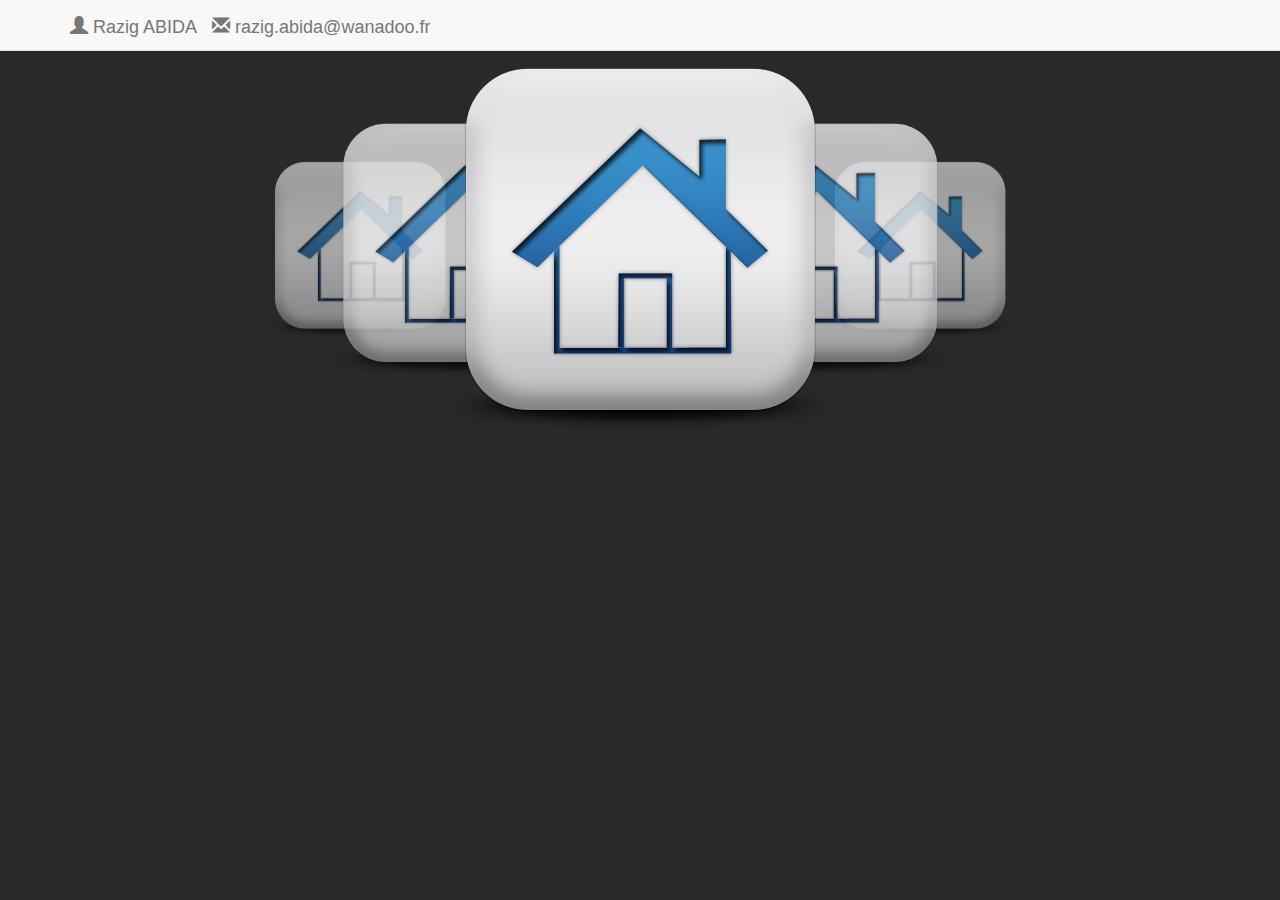
<file: Portfolio-Razig/Travail/index.html>
<!DOCTYPE html>
<html lang="en">

<head>

    <meta name="viewport" content="width=device-width, initial-scale=1">
<!-- Latest compiled and minified Bootstrap CSS -->
    <link rel="stylesheet" href="css/bootstrap.min.css">
<!-- Latest compiled and minified FontAwesome CSS -->
    <link rel="stylesheet" href="https://maxcdn.bootstrapcdn.com/font-awesome/4.5.0/css/font-awesome.min.css">
<!-- Latest compiled and minified Socicon CSS -->
    <link href="https://file.myfontastic.com/n6vo44Re5QaWo8oCKShBs7/icons.css" rel="stylesheet">
<!-- Link to CSS stylesheet -->
    <link rel="stylesheet" type="text/css" href="css/index.css?v=3">

                            <title>Index</title>
</head>

<body>

<!-- Static navbar -->
<nav class="navbar navbar-default navbar-static-top">
    <div class="container ctn-navbar">
        <div class="navbar-header">
          <button type="button" class="navbar-toggle collapsed" data-toggle="collapse" data-target="#navbar" aria-expanded="false" aria-controls="navbar">
            <span class="sr-only">Toggle navigation</span>
            <span class="icon-bar"></span>
            <span class="icon-bar"></span>
            <span class="icon-bar"></span>
          </button>
          <a class="navbar-brand branduser"><span class="glyphicon glyphicon-user"></span> Razig ABIDA</a>
          <a class="navbar-brand brandmail"><span class="glyphicon glyphicon-envelope"></span> razig.abida@wanadoo.fr</a>
        </div>
        <div id="navbar-social" class="navbar-collapse collapse">
          <ul class="nav navbar-nav navbar-right">
            <li class="socialicon"><a class="btn btn-social-icon socicon-viadeo" a href="http://fr.viadeo.com/fr/profile/razig.abida" target="_blank" onclick="_gaq.push(['_trackEvent', 'btn-social-icon', 'click', 'socicon-viadeo']);"></a></li>

            <li><a class="btn btn-social-icon socicon-linkedin" a href="https://fr.linkedin.com/" target="_blank" onclick="_gaq.push(['_trackEvent', 'btn-social-icon', 'click', 'socicon-linkedin']);"></a></li>

            <li><a class="btn btn-social-icon socicon-github" a href="https://github.com/drazdz" target="_blank" onclick="_gaq.push(['_trackEvent', 'btn-social-icon', 'click', 'socicon-github']);"></a></li>

          </ul>
        </div><!--/.nav-collapse -->
    </div><!--/.container cnavbar -->
</nav>
<div class="container">
<!-- Carousel -->
  <div class="row text-center">
        <div id="carouselle">
          <img src="images/home.png" alt="Image 1" />
          <img src="images/home.png" alt="Image 2" />
          <img src="images/home.png" alt="Image 3" />
          <img src="images/home.png" alt="Image 4" />
          <img src="images/home.png" alt="Image 5" />
        </div>
  </div>
</div>

<!-- note: should work with jQuery 1.4 and up -->
<script type="text/javascript" src="http://code.jquery.com/jquery-1.9.1.min.js"></script>
<script type="text/javascript" src="js/jquery.waterwheelCarousel.min.js"></script>
<script type="text/javascript">
  $(document).ready(function() {
    $("#carouselle").waterwheelCarousel({
      // include options like this:
      // (use quotes only for string values, and no trailing comma after last option)
      // option: value,
      // option: value
    });
  });
</script>
</body>
</html>
</file>
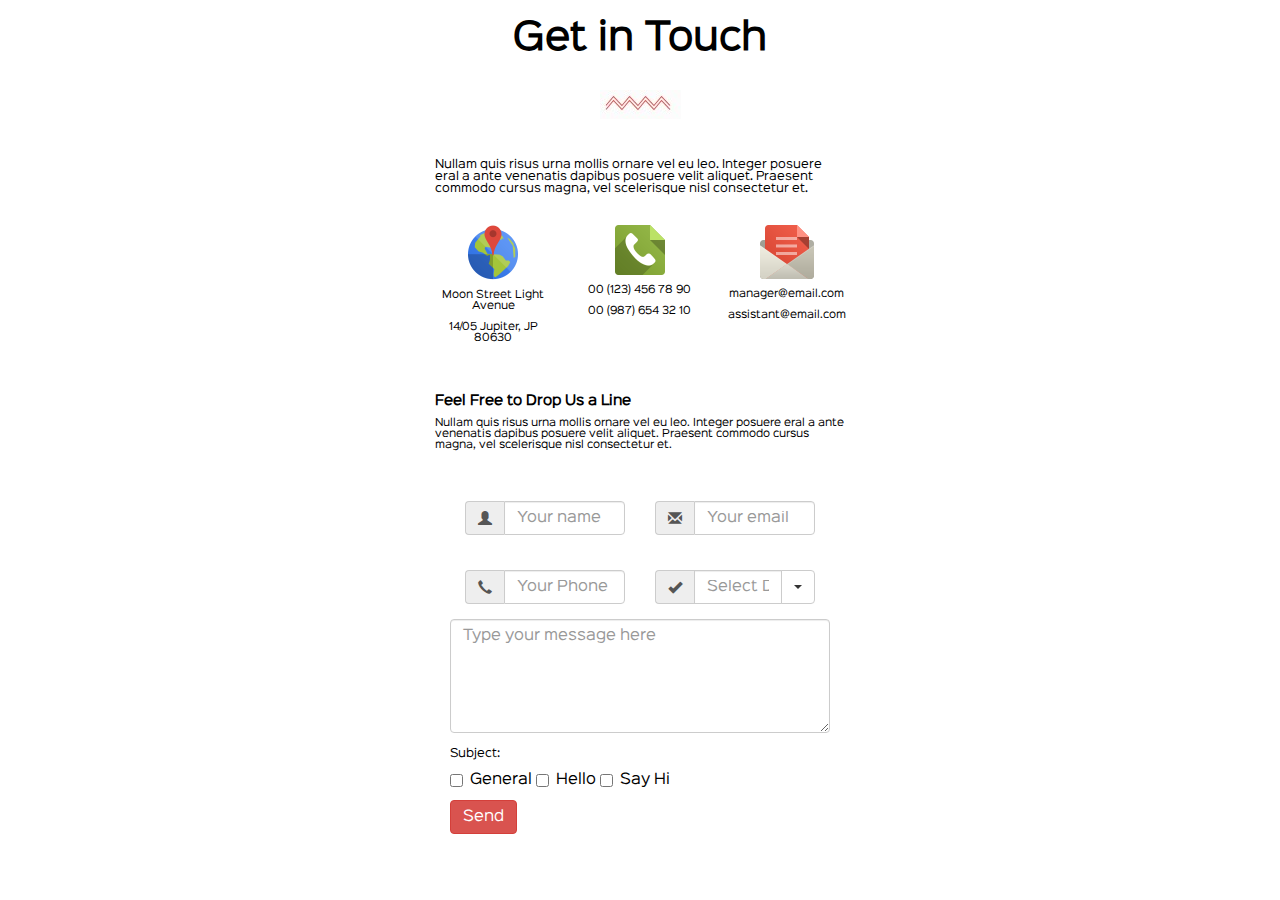
<file: Travail/contact.html>
<!DOCTYPE html>
<html lang="en">
<head>

    <meta name="viewport" content="width=device-width, initial-scale=1">
<!-- Latest compiled and minified CSS -->
    <link rel="stylesheet" href="css/bootstrap.min.css">
<!-- Link to CSS stylesheet -->
    <link rel="stylesheet" type="text/css" href="css/contact.css">

                            <title>Contact</title>
</head>

 <body>

<!-- Container -->
 	<div class="container-fluid">
    <div class="row row-header">
 		 <div class="header">
 			<h2 class="text-center"><strong>Get in Touch</strong></h2>
      </br>
 			<p class="text-center"><img src="images/s1.jpg"></p>
      </br>
 			<h4 class="text-left">Nullam quis risus urna mollis ornare vel eu leo. Integer posuere eral a ante venenatis dapibus posuere velit aliquet. Praesent commodo cursus magna, vel scelerisque nisl consectetur et.</h4>
      </br>
 		 </div>

<!-- Wrapper Adress -->
 		<div class="wrapper wrp-adress">
 			<div class="row row-adress">
        <div class="col-md-4">
          <p><img src="images/icon-worldmap.png"></p>
          <h5 class="text-center">Moon Street Light Avenue</h5>
          <h5 class="text-center">14/05 Jupiter, JP 80630</h5>
        </div>
        <div class="col-md-4">
          <p><img src="images/icon-phone.png"></p>
          <h5 class="text-center">00 (123) 456 78 90</h5>
          <h5 class="text-center">00 (987) 654 32 10</h5>
       </div>
        <div class="col-md-4">
          <p><img src="images/icon-openmail.png"></p>
          <h5 class="text-center">manager@email.com</h5>
          <h5 class="text-center">assistant@email.com</h5>
        </div>
      </div><!-- Fin balise row-adress-->
 		</div><!-- Fin balise wrapper wrp-adress-->
    </br>

<!-- Introduction form -->
      <h3 class="text-left"><strong>Feel Free to Drop Us a Line</strong></h3>
      <h5 class="text-left">Nullam quis risus urna mollis ornare vel eu leo. Integer posuere eral a ante venenatis dapibus posuere velit aliquet. Praesent commodo cursus magna, vel scelerisque nisl consectetur et.</h5>
    </br>
    </div><!-- Fin balise row-header -->

<!-- Wrapper Formulaire -->
    <div class="wrapper wrp-form">
      <div class"row row-inputs">
        <div class="col-md-6">
            <form>
<!-- Input Name -->        
              <div class="form-group form-name">
                <label class="control-label" for="name"></label>
                <div class="input-group">
                  <span class="input-group-addon"><span class="glyphicon glyphicon-user"></span></span>
                  <input type="text" class="form-control" id="inputName" aria-describedby="Your name" placeholder="Your name">
                </div>
              </div><!-- Fin balise form-name -->
<!-- Input Phone -->
              <div class="form-group form-phone">
                <label class="control-label" for="phone"></label>
                <div class="input-group">
                  <span class="input-group-addon"><span class="glyphicon glyphicon-earphone"></span></span>
                  <input type="text" class="form-control" id="inputPhone" aria-describedby="Phone" placeholder="Your Phone">
                </div>
              </div><!-- Fin balise form-phone -->
          </div>

        <div class="col-md-6">
<!-- Input Email -->
          <div class="form-group form-email">
            <label class="control-label" for="email"></label>
            <div class="input-group">
              <span class="input-group-addon"><span class="glyphicon glyphicon-envelope"></span></span>
              <input type="text" class="form-control" id="inputEmail" aria-describedby="Your email" placeholder="Your email">
            </div>
          </div><!-- Fin balise form-email -->
<!-- Select Department -->
          <div class="form-group form-dept">
            <label class="control-label" for="department"></label>
            <div class="input-group">
              <span class="input-group-addon"><span class="glyphicon glyphicon-ok"></span></span>
              <input type="text" class="form-control" id="inputDpt" aria-describedby="Select Department" placeholder="Select Department">
              <div class="input-group-btn">
                <button type="button" class="btn btn-default dropdown-toggle" data-toggle="dropdown" aria-haspopup="true" aria-expanded="false"><span class="caret"></span></button>
                <ul class="dropdown-menu dropdown-menu-right">
                  <li><a href="#">Action</a></li>
                  <li><a href="#">Another action</a></li>
                  <li><a href="#">Something else here</a></li>
                  <li role="separator" class="divider"></li>
                  <li><a href="#">Separated link</a></li>
                </ul>
              </div>
            </div>
          </div><!-- Fin balise form-dept -->
        </div>
 <!-- Textarea Message -->   
    <div class="form-group">
      <label for="comment"></label>
      <textarea class="form-control" rows="5" cols="20" id="comment" placeholder="Type your message here"></textarea>
    </div>
<!-- CheckBox Subject -->
<div class="checkbox text-left">
    <h4>Subject: </h4>
    <label>
      <input type="checkbox"> General
    </label>
    <label>
      <input type="checkbox"> Hello
    </label>
    <label>
      <input type="checkbox"> Say Hi
    </label>
  </div>
 <!-- Button Send -->
    <div class="text-left btn-send">
      <button type="button" class="btn btn-danger">Send</button>
    </div>
  </div><!-- Fin balise wrp-form -->



</div>
</div>
</div>
</form>
     </div>
    </div>
   </div>
  </div><!-- Fin balise container-fluid -->

  <!-- jQuery (necessary for Bootstrap's JavaScript plugins) -->
<script src="https://ajax.googleapis.com/ajax/libs/jquery/1.11.3/jquery.min.js"></script>
<!-- Latest compiled and minified JavaScript -->
<script src="js/bootstrap.min.js"</script>

 </body>
 </html>
</file>
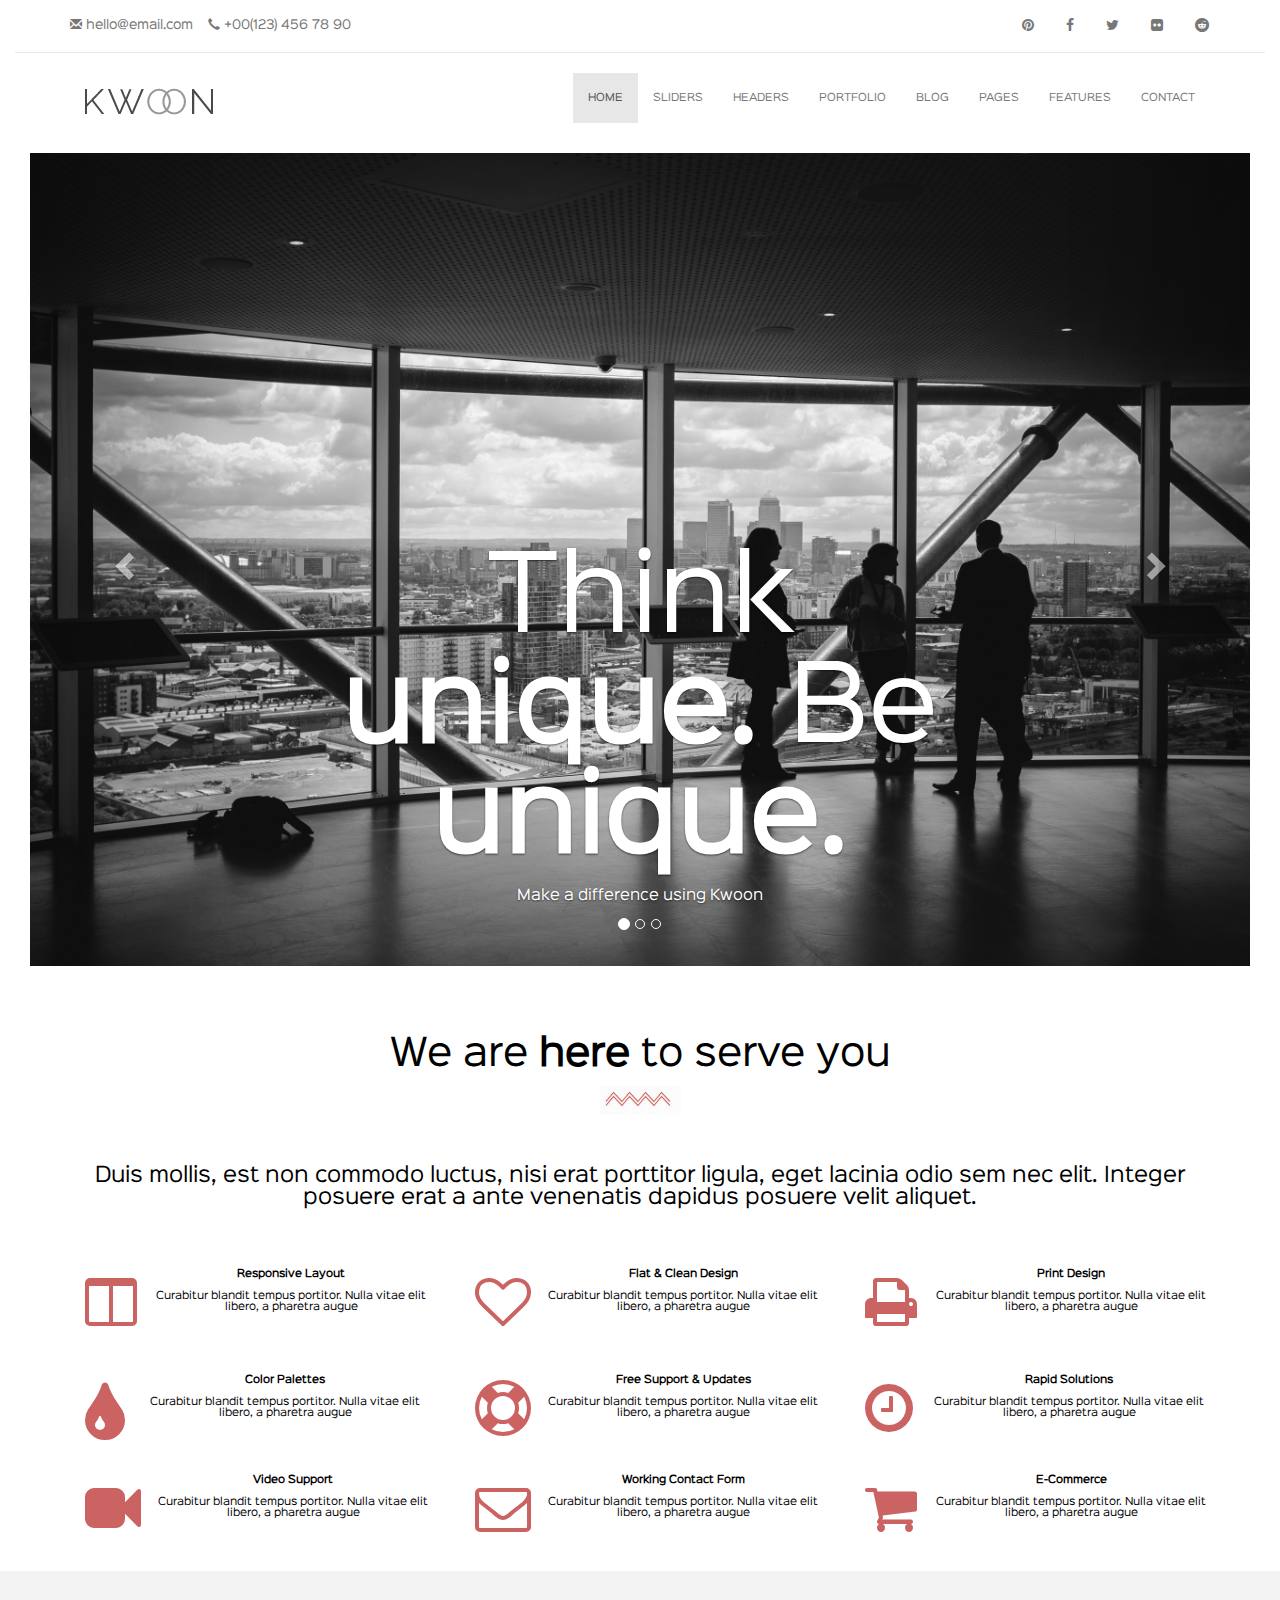
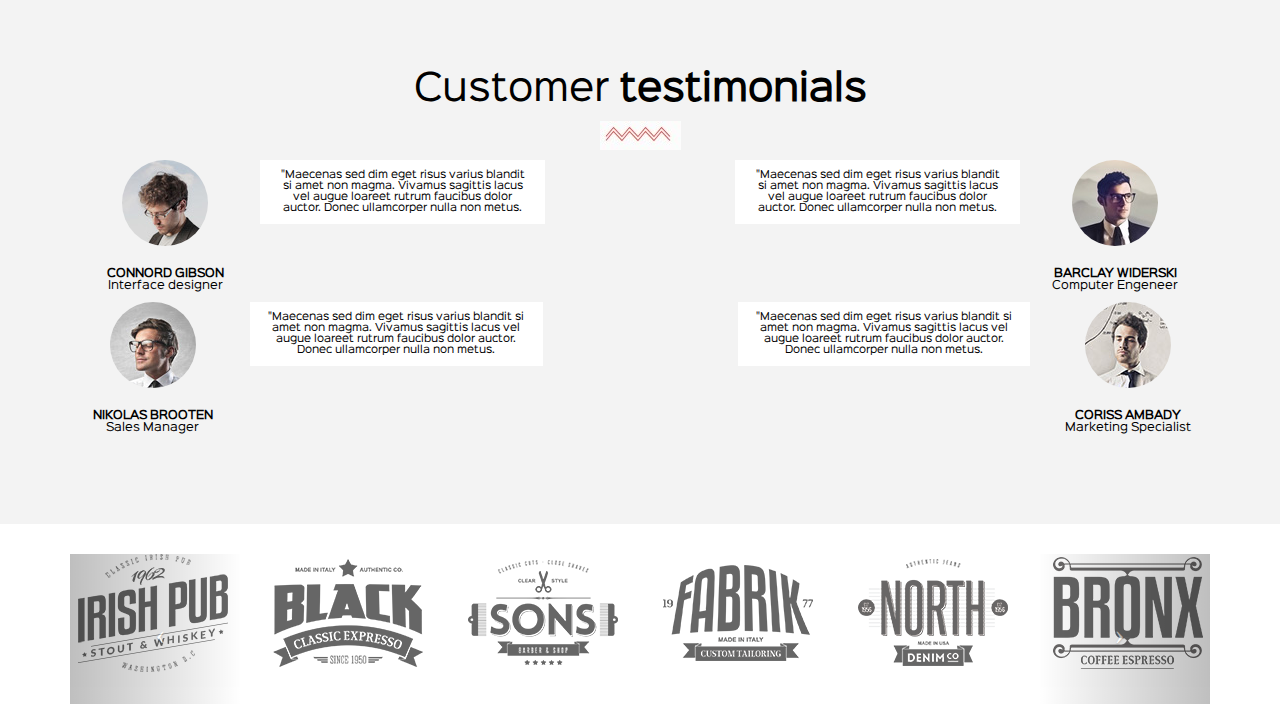
<file: Travail/home.html>
<!DOCTYPE html>
<html lang="en">

<head>

    <meta name="viewport" content="width=device-width, initial-scale=1">
<!-- Latest compiled and minified Bootstrap CSS -->
    <link rel="stylesheet" href="css/bootstrap.min.css">
<!-- Latest compiled and minified FontAwesome CSS -->
    <link rel="stylesheet" href="https://maxcdn.bootstrapcdn.com/font-awesome/4.5.0/css/font-awesome.min.css">
<!-- Link to CSS stylesheet -->
    <link rel="stylesheet" type="text/css" href="css/home.css">

                            <title>Home</title>
</head>

<body>
<div class="container ctn-main">
	<!-- Static navbar -->
<nav class="navbar navbar-default navbar-static-top" style="background-color: white;">
      <div class="container ctn-navbar">
        <div class="navbar-header">
          <button type="button" class="navbar-toggle collapsed" data-toggle="collapse" data-target="#navbar" aria-expanded="false" aria-controls="navbar">
            <span class="sr-only">Toggle navigation</span>
            <span class="icon-bar"></span>
            <span class="icon-bar"></span>
            <span class="icon-bar"></span>
          </button>
          <a class="navbar-brand brandmail" href="#"><span class="glyphicon glyphicon-envelope text-center"></span> hello@email.com</a>
          <a class="navbar-brand brandphone" href="#"><span class="glyphicon glyphicon-earphone"></span> +00(123) 456 78 90</a>
        </div>
        <div id="navbar-social" class="navbar-collapse collapse">
          <ul class="nav navbar-nav navbar-right">
            <li class="socialicon"><a class="btn btn-social-icon btn-pinterest" onclick="_gaq.push(['_trackEvent', 'btn-social-icon', 'click', 'btn-pinterest']);">
            <span class="fa fa-pinterest"></span></a></li>
            <li><span class"divider-vertical"></span></li>
            <li><a class="btn btn-social-icon btn-facebook" onclick="_gaq.push(['_trackEvent', 'btn-social-icon', 'click', 'btn-facebook']);">
            <span class="fa fa-facebook"></span></a></li>
            <li><a class="btn btn-social-icon btn-twitter" onclick="_gaq.push(['_trackEvent', 'btn-social-icon', 'click', 'btn-twitter']);">
            <span class="fa fa-twitter"></span></a></li>
            <li><a class="btn btn-social-icon btn-flickr" onclick="_gaq.push(['_trackEvent', 'btn-social-icon', 'click', 'btn-flickr']);">
            <span class="fa fa-flickr"></span></a></li>
            <li><a class="btn btn-social-icon btn-reddit" onclick="_gaq.push(['_trackEvent', 'btn-social-icon', 'click', 'btn-reddit']);">
            <span class="fa fa-reddit"></span></a></li>
          </ul>
        </div><!--/.nav-collapse -->
      </div><!--/.container cnavbar -->
    </nav>

<!-- Navbar Menu -->
<div class="container ctn-navmenu">
<nav class="navbar-menu navbar-default" style="background-color: white;">
  
    <!-- Brand and toggle get grouped for better mobile display -->
    <div class="navbar-header">
      <button type="button" class="navbar-toggle collapsed" data-toggle="collapse" data-target="#bs-example-navbar-collapse-1" aria-expanded="false">
        <span class="sr-only">Toggle navigation</span>
        <span class="icon-bar"></span>
        <span class="icon-bar"></span>
        <span class="icon-bar"></span>
      </button>
      <a class="navbar-brand" href="#"><img src="images/logo-dark.png"></a>
    </div>

    <!-- Collect the nav links, forms, and other content for toggling -->
    <div class="collapse navbar-collapse" id="bs-example-navbar-collapse-1">
      <ul class="nav navbar-nav navbar-right">
        <li class="active"><a href="#">HOME <span class="sr-only">(current)</span></a></li>
        <li><a href="#">SLIDERS</a></li>
        <li><a href="#">HEADERS</a></li>
        <li><a href="#">PORTFOLIO</a></li>
        <li><a href="#">BLOG</a></li>
        <li><a href="#">PAGES</a></li>
        <li><a href="#">FEATURES</a></li>
        <li><a href="#">CONTACT</a></li>
      </ul>
    </div><!-- /.navbar-collapse -->
  </div><!-- /.container-fluid -->
</nav>

<!-- Carousel -->
<div class="container col-xs-12 ctn-carousel">
<div data-ride="carousel" class="carousel slide" id="myCarousel">
      <!-- Indicators -->
      <ol class="carousel-indicators">
        <li class="active" data-slide-to="0" data-target="#myCarousel"></li>
        <li data-slide-to="1" data-target="#carousel" class=""></li>
        <li data-slide-to="2" data-target="#carousel" class=""></li>
      </ol>
      <div role="listbox" class="carousel-inner">
        <div class="item active">
          <img alt="First slide" src="images/city.jpg" class="first-slide">
          <div class="container">
            <div class="carousel-caption">
              <h1>Think <strong>unique.</strong> Be <strong>unique.</strong></h1>
              <p>Make a difference using Kwoon</p>
            </div>
          </div>
        </div>
        <div class="item">
          <img alt="Second slide" src="images/city.jpg" class="second-slide">
          <div class="container">
            <div class="carousel-caption">
              <h1>Think <strong>unique.</strong> Be <strong>unique.</strong></h1>
              <p>Make a difference using Kwoon</p>
            </div>
          </div>
        </div>
        <div class="item">
          <img alt="Third slide" src="images/city.jpg" class="third-slide">
          <div class="container">
            <div class="carousel-caption">
              <h1>Think <strong>unique.</strong> Be <strong>unique.</strong></h1>
              <p>Make a difference using Kwoon</p>
            </div>
          </div>
        </div>
      </div>
      <a data-slide="prev" role="button" href="#myCarousel" class="left carousel-control">
        <span aria-hidden="true" class="glyphicon glyphicon-chevron-left"></span>
        <span class="sr-only">Previous</span>
      </a>
      <a data-slide="next" role="button" href="#myCarousel" class="right carousel-control">
        <span aria-hidden="true" class="glyphicon glyphicon-chevron-right"></span>
        <span class="sr-only">Next</span>
      </a>
    </div><!-- Fin carousel -->
    </div><!-- Fin container ctn-carousel -->
</div><!-- Fin container nav-menu -->


<!-- Container Services -->
<div class="container">
    <div class="row">
        <div class="container ctn-services">
        <h2>We are <strong>here</strong> to serve you</h2>
        <p class="text-center"><img src="images/s1.jpg"></p>
        <br>
        <h3> Duis mollis, est non commodo luctus, nisi erat porttitor ligula, eget lacinia odio sem nec elit. Integer posuere erat a ante venenatis dapidus posuere velit aliquet.</h3>
      </div>
    </div>
    <br>

       <div class="row">
      <br>
      <div class="col-xs-4">
      <p class="navbar-text navbar-left navbar-services fa fa-columns fa-4x" href="#"></p>
      <p class="navbar-text navbar-right">
        <h5><strong>Responsive Layout</strong>
        <br>
        <br>
        Curabitur blandit tempus portitor. Nulla vitae elit libero, a pharetra augue</h5></p>
        </div>
        <div class="col-xs-4">
          <p class="navbar-text navbar-left navbar-services fa fa-heart-o fa-4x" href="#"></p>
          <p class="navbar-text navbar-right"><h5><strong>Flat & Clean Design</strong><br> <br> Curabitur blandit tempus portitor. Nulla vitae elit libero, a pharetra augue</h5></p>
        </div>
        <div class="col-xs-4">
          <p class="navbar-text navbar-left navbar-services fa fa-print fa-4x" href="#"></p>
          <p class="navbar-text navbar-right"><h5><strong>Print Design</strong><br> <br> Curabitur blandit tempus portitor. Nulla vitae elit libero, a pharetra augue</h5></p>
        </div>
    </div>

    <div class="row">
    <br>
      <div class="col-xs-4">
        <p class="navbar-text navbar-left navbar-services fa fa-tint fa-5x" href="#"></p>
        <p class="navbar-text navbar-right"><h5><strong>Color Palettes</strong><br> <br> Curabitur blandit tempus portitor. Nulla vitae elit libero, a pharetra augue</h5></p>
      </div>
      <div class="col-xs-4">
        <p class="navbar-text navbar-left navbar-services fa fa-life-ring fa-4x" href="#"></p>
        <p class="navbar-text navbar-right"><h5><strong>Free Support & Updates</strong><br> <br> Curabitur blandit tempus portitor. Nulla vitae elit libero, a pharetra augue</h5></p>
      </div>
      <div class="col-xs-4">
        <p class="navbar-text navbar-left navbar-services fa fa-clock-o fa-4x" href="#"></p>
        <p class="navbar-text navbar-right"><h5><strong>Rapid Solutions</strong><br> <br> Curabitur blandit tempus portitor. Nulla vitae elit libero, a pharetra augue</h5></p>
      </div>
    </div>


    <div class="row">
      <div class="col-xs-4">
        <p class="navbar-text navbar-left navbar-services fa fa-video-camera fa-4x" href="#"></p>
        <p class="navbar-text navbar-right"><h5><strong>Video Support</strong><br> <br> Curabitur blandit tempus portitor. Nulla vitae elit libero, a pharetra augue</h5></p>
      </div>
      <div class="col-xs-4">
        <p class="navbar-text navbar-left navbar-services fa fa-envelope-o fa-4x" href="#"></p>
        <p class="navbar-text navbar-right"><h5><strong>Working Contact Form</strong><br> <br> Curabitur blandit tempus portitor. Nulla vitae elit libero, a pharetra augue</h5></p>
      </div>
      <div class="col-xs-4">
        <p class="navbar-text navbar-left navbar-services fa fa-shopping-cart fa-4x" href="#"></p>
        <p class="navbar-text navbar-right"><h5><strong>E-Commerce</strong><br> <br> Curabitur blandit tempus portitor. Nulla vitae elit libero, a pharetra augue</h5></p>
      </div>
    </div>
    <br>
  </div><!-- Fin container services-->

<!-- Container Testimonials -->

  <div class="col-xs-12 ctn-test">
    <div class="container ctn-test">
      <div class="row">
        <center>
          <h2>Customer <strong>testimonials</strong></h1>
          <p class="text-center"><img src="images/s1.jpg"></p>
        </center>
      </div>

        <div class="col-xs-2">
          <center>
            <img src="images/t1.jpg" class="img-circle">
            <h4><br><strong>CONNORD GIBSON</strong><br>Interface designer</h4>
          </center>
        </div>

        <div class="col-xs-3 txt-test">
          <h5>"Maecenas sed dim eget risus varius blandit si amet non magma. Vivamus sagittis lacus vel augue loareet rutrum faucibus dolor auctor. Donec ullamcorper nulla non metus.</h5>
        </div>

        <div class="col-xs-2">

        </div>

        <div class="col-xs-3 txt-test">
          <h5>"Maecenas sed dim eget risus varius blandit si amet non magma. Vivamus sagittis lacus vel augue loareet rutrum faucibus dolor auctor. Donec ullamcorper nulla non metus.</h5>
        </div>

        <div class="col-xs-2">
          <center>
            <img src="images/t2.jpg" class="img-circle">
            <h4><br><strong>BARCLAY WIDERSKI</strong><br>Computer Engeneer</h4>
          </center>
        </div>
      
      <div class="row">
        <div class="col-xs-2">
          <center>
            <img src="images/t3.jpg" class="img-circle">
            <h4><br><strong>NIKOLAS BROOTEN</strong><br>Sales Manager</h4>
          </center>
        </div>
        <div class="col-xs-3 txt-test">
          <h5>"Maecenas sed dim eget risus varius blandit si amet non magma. Vivamus sagittis lacus vel augue loareet rutrum faucibus dolor auctor. Donec ullamcorper nulla non metus.</h5>
        </div>

        <div class="col-xs-2">

        </div>

        <div class="col-xs-3 txt-test">
          <h5>"Maecenas sed dim eget risus varius blandit si amet non magma. Vivamus sagittis lacus vel augue loareet rutrum faucibus dolor auctor. Donec ullamcorper nulla non metus.</h5>
        </div>

        <div class="col-xs-2">
          <center>
            <img src="images/t4.jpg" class="img-circle">
            <h4><br><strong>CORISS AMBADY</strong><br>Marketing Specialist</h4>
          </center>
        </div>
      </div>
    </div>
  </div>

  <p class="sep-car">SEPARATEUR CAROUSEL</p>
  <div class="container ctn-brands"> 
    <div id="carousel-example-generic" class="carousel" data-ride="carousel">
      <div class="carousel-inner" role="listbox">
          <div class="carousel-item active ctn-brands">
            <div class="row"> 
              <div class="col-xs-2">  
                  <img src="images/c1.png">
                </div>
                <div class="col-xs-2">  
                  <img src="images/c2.png">
                </div>
            <div class="col-xs-2">
                  <img src="images/c3.png">
                </div>
                <div class="col-xs-2">  
                  <img src="images/c4.png">
                </div>
                <div class="col-xs-2">  
                  <img src="images/c5.png">
                </div>
                <div class="col-xs-2">  
                  <img src="images/c6.png">
                </div>
          </div>          
          </div>

          <div class="carousel-item">
            <img data-src="images/c2.jpg">
          </div>
          <div class="carousel-item">
            <img data-src="images/c3.png">
          </div>
          <div class="carousel-item">
            <img data-src="images/c4.png">
          </div>
          <div class="carousel-item">
            <img data-src="images/c5.png">
          </div>
          <div class="carousel-item">
            <img data-src="images/c6.png">
          </div>
      </div>
      <a class="left carousel-control" href="#carousel-example-generic" role="button" data-slide="prev">
          <span class="icon-prev" aria-hidden="true"></span>
          <span class="sr-only">Previous</span>
      </a>
      <a class="right carousel-control" href="#carousel-example-generic" role="button" data-slide="next">
          <span class="icon-next" aria-hidden="true"></span>
          <span class="sr-only">Next</span>
      </a>
    </div>
  </div>
</div><!-- Fin container ctn-main -->


<!-- jQuery (necessary for Bootstrap's JavaScript plugins) -->
<script src="https://ajax.googleapis.com/ajax/libs/jquery/1.11.3/jquery.min.js"></script>
<!-- Latest compiled and minified JavaScript -->
<script src="js/bootstrap.min.js"</script>


</body>

</html>
</file>
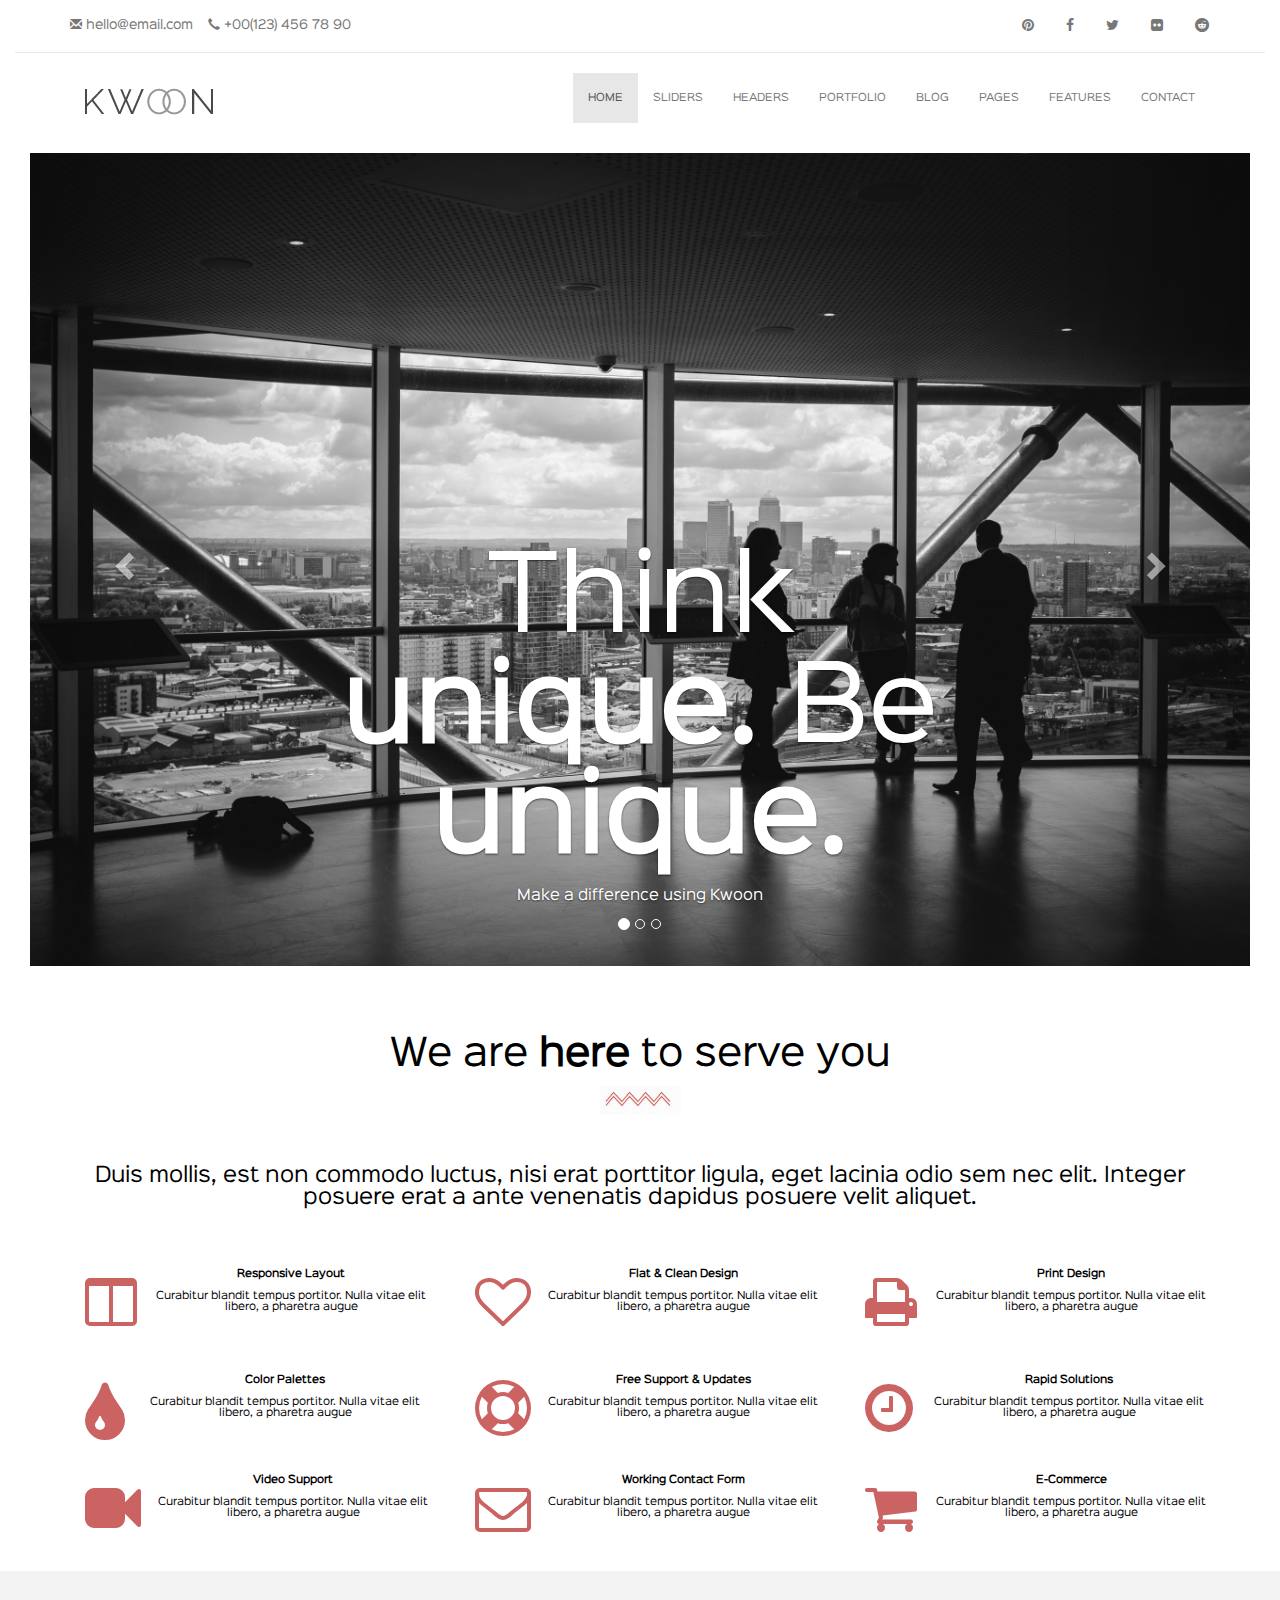
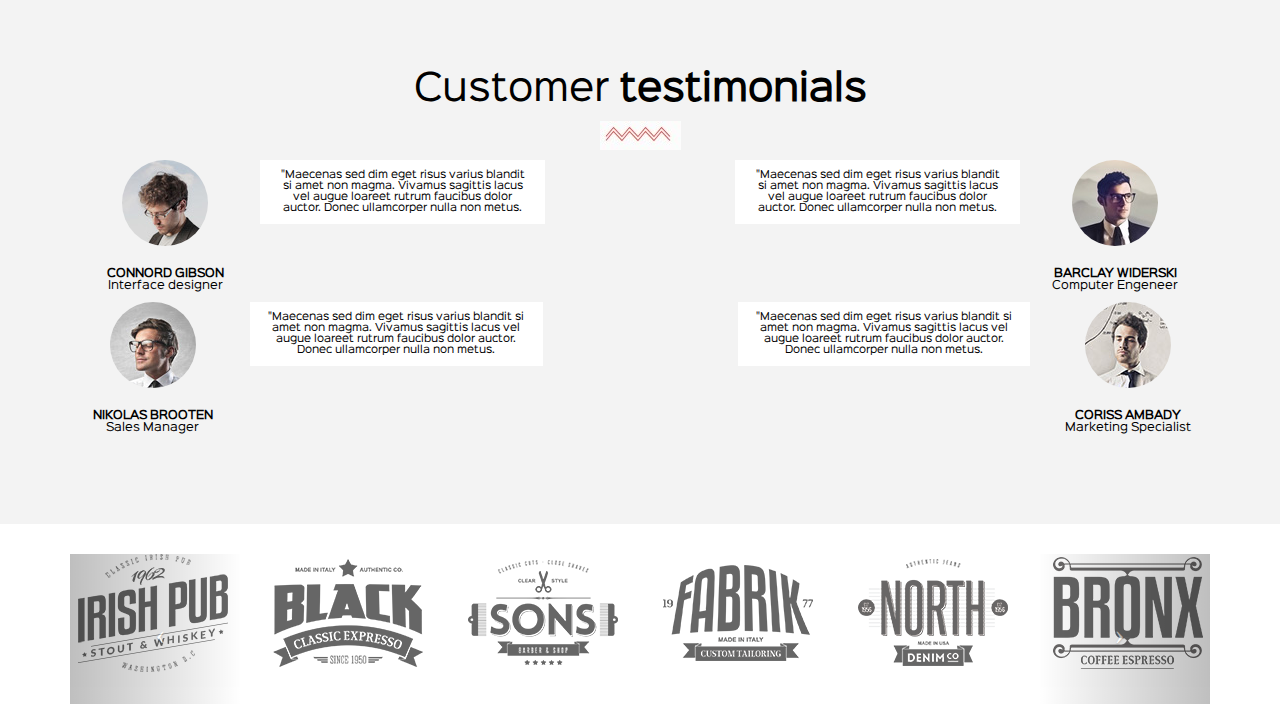
<file: Projet-Integration/Travail/home.html>
<!DOCTYPE html>
<html lang="en">

<head>

    <meta name="viewport" content="width=device-width, initial-scale=1">
<!-- Latest compiled and minified Bootstrap CSS -->
    <link rel="stylesheet" href="css/bootstrap.min.css">
<!-- Latest compiled and minified FontAwesome CSS -->
    <link rel="stylesheet" href="https://maxcdn.bootstrapcdn.com/font-awesome/4.5.0/css/font-awesome.min.css">

<!-- Link to CSS stylesheet -->
    <link rel="stylesheet" type="text/css" href="css/home.css">

                            <title>Home</title>
</head>

<body>
<div class="container ctn-main">
	<!-- Static navbar -->
<nav class="navbar navbar-default navbar-static-top" style="background-color: white;">
      <div class="container ctn-navbar">
        <div class="navbar-header">
          <button type="button" class="navbar-toggle collapsed" data-toggle="collapse" data-target="#navbar" aria-expanded="false" aria-controls="navbar">
            <span class="sr-only">Toggle navigation</span>
            <span class="icon-bar"></span>
            <span class="icon-bar"></span>
            <span class="icon-bar"></span>
          </button>
          <a class="navbar-brand brandmail" href="#"><span class="glyphicon glyphicon-envelope text-center"></span> hello@email.com</a>
          <a class="navbar-brand brandphone" href="#"><span class="glyphicon glyphicon-earphone"></span> +00(123) 456 78 90</a>
        </div>
        <div id="navbar-social" class="navbar-collapse collapse">
          <ul class="nav navbar-nav navbar-right">
            <li class="socialicon"><a class="btn btn-social-icon btn-pinterest" onclick="_gaq.push(['_trackEvent', 'btn-social-icon', 'click', 'btn-pinterest']);">
            <span class="fa fa-pinterest"></span></a></li>
            <li><span class"divider-vertical"></span></li>
            <li><a class="btn btn-social-icon btn-facebook" onclick="_gaq.push(['_trackEvent', 'btn-social-icon', 'click', 'btn-facebook']);">
            <span class="fa fa-facebook"></span></a></li>
            <li><a class="btn btn-social-icon btn-twitter" onclick="_gaq.push(['_trackEvent', 'btn-social-icon', 'click', 'btn-twitter']);">
            <span class="fa fa-twitter"></span></a></li>
            <li><a class="btn btn-social-icon btn-flickr" onclick="_gaq.push(['_trackEvent', 'btn-social-icon', 'click', 'btn-flickr']);">
            <span class="fa fa-flickr"></span></a></li>
            <li><a class="btn btn-social-icon btn-reddit" onclick="_gaq.push(['_trackEvent', 'btn-social-icon', 'click', 'btn-reddit']);">
            <span class="fa fa-reddit"></span></a></li>
          </ul>
        </div><!--/.nav-collapse -->
      </div><!--/.container cnavbar -->
    </nav>

<!-- Navbar Menu -->
<div class="container ctn-navmenu">
<nav class="navbar-menu navbar-default" style="background-color: white;">
  
    <!-- Brand and toggle get grouped for better mobile display -->
    <div class="navbar-header">
      <button type="button" class="navbar-toggle collapsed" data-toggle="collapse" data-target="#bs-example-navbar-collapse-1" aria-expanded="false">
        <span class="sr-only">Toggle navigation</span>
        <span class="icon-bar"></span>
        <span class="icon-bar"></span>
        <span class="icon-bar"></span>
      </button>
      <a class="navbar-brand" href="#"><img src="images/logo-dark.png"></a>
    </div>

    <!-- Collect the nav links, forms, and other content for toggling -->
    <div class="collapse navbar-collapse" id="bs-example-navbar-collapse-1">
      <ul class="nav navbar-nav navbar-right">
        <li class="active"><a href="#">HOME <span class="sr-only">(current)</span></a></li>
        <li><a href="#">SLIDERS</a></li>
        <li><a href="#">HEADERS</a></li>
        <li><a href="#">PORTFOLIO</a></li>
        <li><a href="#">BLOG</a></li>
        <li><a href="#">PAGES</a></li>
        <li><a href="#">FEATURES</a></li>
        <li><a href="#">CONTACT</a></li>
      </ul>
    </div><!-- /.navbar-collapse -->
  </div><!-- /.container-fluid -->
</nav>

<!-- Carousel -->
<div class="container col-xs-12 ctn-carousel">
<div data-ride="carousel" class="carousel slide" id="myCarousel">
      <!-- Indicators -->
      <ol class="carousel-indicators">
        <li class="active" data-slide-to="0" data-target="#myCarousel"></li>
        <li data-slide-to="1" data-target="#carousel" class=""></li>
        <li data-slide-to="2" data-target="#carousel" class=""></li>
      </ol>
      <div role="listbox" class="carousel-inner">
        <div class="item active">
          <img alt="First slide" src="images/city.jpg" class="first-slide">
          <div class="container">
            <div class="carousel-caption">
              <h1>Think <strong>unique.</strong> Be <strong>unique.</strong></h1>
              <p>Make a difference using Kwoon</p>
            </div>
          </div>
        </div>
        <div class="item">
          <img alt="Second slide" src="images/city.jpg" class="second-slide">
          <div class="container">
            <div class="carousel-caption">
              <h1>Think <strong>unique.</strong> Be <strong>unique.</strong></h1>
              <p>Make a difference using Kwoon</p>
            </div>
          </div>
        </div>
        <div class="item">
          <img alt="Third slide" src="images/city.jpg" class="third-slide">
          <div class="container">
            <div class="carousel-caption">
              <h1>Think <strong>unique.</strong> Be <strong>unique.</strong></h1>
              <p>Make a difference using Kwoon</p>
            </div>
          </div>
        </div>
      </div>
      <a data-slide="prev" role="button" href="#myCarousel" class="left carousel-control">
        <span aria-hidden="true" class="glyphicon glyphicon-chevron-left"></span>
        <span class="sr-only">Previous</span>
      </a>
      <a data-slide="next" role="button" href="#myCarousel" class="right carousel-control">
        <span aria-hidden="true" class="glyphicon glyphicon-chevron-right"></span>
        <span class="sr-only">Next</span>
      </a>
    </div><!-- Fin carousel -->
    </div><!-- Fin container ctn-carousel -->
</div><!-- Fin container nav-menu -->


<!-- Container Services -->
<div class="container">
    <div class="row">
        <div class="container ctn-services">
        <h2>We are <strong>here</strong> to serve you</h2>
        <p class="text-center"><img src="images/s1.jpg"></p>
        <br>
        <h3> Duis mollis, est non commodo luctus, nisi erat porttitor ligula, eget lacinia odio sem nec elit. Integer posuere erat a ante venenatis dapidus posuere velit aliquet.</h3>
      </div>
    </div>
    <br>

       <div class="row">
      <br>
      <div class="col-xs-4">
      <p class="navbar-text navbar-left navbar-services fa fa-columns fa-4x" href="#"></p>
      <p class="navbar-text navbar-right">
        <h5><strong>Responsive Layout</strong>
        <br>
        <br>
        Curabitur blandit tempus portitor. Nulla vitae elit libero, a pharetra augue</h5></p>
        </div>
        <div class="col-xs-4">
          <p class="navbar-text navbar-left navbar-services fa fa-heart-o fa-4x" href="#"></p>
          <p class="navbar-text navbar-right"><h5><strong>Flat & Clean Design</strong><br> <br> Curabitur blandit tempus portitor. Nulla vitae elit libero, a pharetra augue</h5></p>
        </div>
        <div class="col-xs-4">
          <p class="navbar-text navbar-left navbar-services fa fa-print fa-4x" href="#"></p>
          <p class="navbar-text navbar-right"><h5><strong>Print Design</strong><br> <br> Curabitur blandit tempus portitor. Nulla vitae elit libero, a pharetra augue</h5></p>
        </div>
    </div>

    <div class="row">
    <br>
      <div class="col-xs-4">
        <p class="navbar-text navbar-left navbar-services fa fa-tint fa-5x" href="#"></p>
        <p class="navbar-text navbar-right"><h5><strong>Color Palettes</strong><br> <br> Curabitur blandit tempus portitor. Nulla vitae elit libero, a pharetra augue</h5></p>
      </div>
      <div class="col-xs-4">
        <p class="navbar-text navbar-left navbar-services fa fa-life-ring fa-4x" href="#"></p>
        <p class="navbar-text navbar-right"><h5><strong>Free Support & Updates</strong><br> <br> Curabitur blandit tempus portitor. Nulla vitae elit libero, a pharetra augue</h5></p>
      </div>
      <div class="col-xs-4">
        <p class="navbar-text navbar-left navbar-services fa fa-clock-o fa-4x" href="#"></p>
        <p class="navbar-text navbar-right"><h5><strong>Rapid Solutions</strong><br> <br> Curabitur blandit tempus portitor. Nulla vitae elit libero, a pharetra augue</h5></p>
      </div>
    </div>


    <div class="row">
      <div class="col-xs-4">
        <p class="navbar-text navbar-left navbar-services fa fa-video-camera fa-4x" href="#"></p>
        <p class="navbar-text navbar-right"><h5><strong>Video Support</strong><br> <br> Curabitur blandit tempus portitor. Nulla vitae elit libero, a pharetra augue</h5></p>
      </div>
      <div class="col-xs-4">
        <p class="navbar-text navbar-left navbar-services fa fa-envelope-o fa-4x" href="#"></p>
        <p class="navbar-text navbar-right"><h5><strong>Working Contact Form</strong><br> <br> Curabitur blandit tempus portitor. Nulla vitae elit libero, a pharetra augue</h5></p>
      </div>
      <div class="col-xs-4">
        <p class="navbar-text navbar-left navbar-services fa fa-shopping-cart fa-4x" href="#"></p>
        <p class="navbar-text navbar-right"><h5><strong>E-Commerce</strong><br> <br> Curabitur blandit tempus portitor. Nulla vitae elit libero, a pharetra augue</h5></p>
      </div>
    </div>
    <br>
  </div><!-- Fin container services-->

<!-- Container Testimonials -->

  <div class="col-xs-12 ctn-test">
    <div class="container ctn-test">
      <div class="row">
        <center>
          <h2>Customer <strong>testimonials</strong></h1>
          <p class="text-center"><img src="images/s1.jpg"></p>
        </center>
      </div>

        <div class="col-xs-2">
          <center>
            <img src="images/t1.jpg" class="img-circle">
            <h4><br><strong>CONNORD GIBSON</strong><br>Interface designer</h4>
          </center>
        </div>

        <div class="col-xs-3 txt-test">
          <h5>"Maecenas sed dim eget risus varius blandit si amet non magma. Vivamus sagittis lacus vel augue loareet rutrum faucibus dolor auctor. Donec ullamcorper nulla non metus.</h5>
        </div>

        <div class="col-xs-2">

        </div>

        <div class="col-xs-3 txt-test">
          <h5>"Maecenas sed dim eget risus varius blandit si amet non magma. Vivamus sagittis lacus vel augue loareet rutrum faucibus dolor auctor. Donec ullamcorper nulla non metus.</h5>
        </div>

        <div class="col-xs-2">
          <center>
            <img src="images/t2.jpg" class="img-circle">
            <h4><br><strong>BARCLAY WIDERSKI</strong><br>Computer Engeneer</h4>
          </center>
        </div>
      
      <div class="row">
        <div class="col-xs-2">
          <center>
            <img src="images/t3.jpg" class="img-circle">
            <h4><br><strong>NIKOLAS BROOTEN</strong><br>Sales Manager</h4>
          </center>
        </div>
        <div class="col-xs-3 txt-test">
          <h5>"Maecenas sed dim eget risus varius blandit si amet non magma. Vivamus sagittis lacus vel augue loareet rutrum faucibus dolor auctor. Donec ullamcorper nulla non metus.</h5>
        </div>

        <div class="col-xs-2">

        </div>

        <div class="col-xs-3 txt-test">
          <h5>"Maecenas sed dim eget risus varius blandit si amet non magma. Vivamus sagittis lacus vel augue loareet rutrum faucibus dolor auctor. Donec ullamcorper nulla non metus.</h5>
        </div>

        <div class="col-xs-2">
          <center>
            <img src="images/t4.jpg" class="img-circle">
            <h4><br><strong>CORISS AMBADY</strong><br>Marketing Specialist</h4>
          </center>
        </div>
      </div>
    </div>
  </div>

  <p class="sep-car">SEPARATEUR CAROUSEL</p>
  <div class="container ctn-brands"> 
    <div id="carousel-example-generic" class="carousel" data-ride="carousel">
      <div class="carousel-inner" role="listbox">
          <div class="carousel-item active ctn-brands">
            <div class="row"> 
              <div class="col-xs-2">  
                  <img src="images/c1.png">
                </div>
                <div class="col-xs-2">  
                  <img src="images/c2.png">
                </div>
            <div class="col-xs-2">
                  <img src="images/c3.png">
                </div>
                <div class="col-xs-2">  
                  <img src="images/c4.png">
                </div>
                <div class="col-xs-2">  
                  <img src="images/c5.png">
                </div>
                <div class="col-xs-2">  
                  <img src="images/c6.png">
                </div>
          </div>          
          </div>

          <div class="carousel-item">
            <img data-src="images/c2.jpg">
          </div>
          <div class="carousel-item">
            <img data-src="images/c3.png">
          </div>
          <div class="carousel-item">
            <img data-src="images/c4.png">
          </div>
          <div class="carousel-item">
            <img data-src="images/c5.png">
          </div>
          <div class="carousel-item">
            <img data-src="images/c6.png">
          </div>
      </div>
      <a class="left carousel-control" href="#carousel-example-generic" role="button" data-slide="prev">
          <span class="icon-prev" aria-hidden="true"></span>
          <span class="sr-only">Previous</span>
      </a>
      <a class="right carousel-control" href="#carousel-example-generic" role="button" data-slide="next">
          <span class="icon-next" aria-hidden="true"></span>
          <span class="sr-only">Next</span>
      </a>
    </div>
  </div>
</div><!-- Fin container ctn-main -->


<!-- jQuery (necessary for Bootstrap's JavaScript plugins) -->
<script src="https://ajax.googleapis.com/ajax/libs/jquery/1.11.3/jquery.min.js"></script>
<!-- Latest compiled and minified JavaScript -->
<script src="js/bootstrap.min.js"</script>


</body>

</html>
</file>
<file: Portfolio-Razig/Travail/css/index.css>
body{
	background-color: #292929;
  	
}

#carouselle {
    width: 800px;
    height: 400px;
    position: relative;
    display: inline-block;
    background-color: #292929;


     }
  #carouselle img {
    display: hidden; /* hide images until carousel prepares them */
    cursor: pointer; /* not needed if you wrap carousel items in links */
  }

  .navbar{
  	margin-bottom: 0px;
  }
</file>
<file: Travail/css/contact.css>
/*
 * Fonts
 */

@font-face {
    font-family: "Code Bold";
    src: url('CODEBold.otf');
}
@font-face {
    font-family: "Code Light";
    src: url('CODELight.otf');
}
@font-face {
    font-family: "Sinkin Regular";
    src: url('SinkinRegular.otf');
}



/* Links */
a,
a:focus,
a:hover {
  color: #fff;
  text-decoration: underline;
}

html,
body {
  height: 100%;
  background-color: #fff;
  font-family: "Sinkin Regular", Arial, Helvetica, sans-serif;
}
body {
  color: #000;
  text-align: center;
}



header{
}

h1{
	font-size: 100px;
}

h2{
	font-size: 36px;
}

h3{
  font-size: 13px;
}

h4{
  font-size: 11px;
}

h5{
  font-size: 10px;
}

h6{
	font-size: 8px;
}

textarea{
  max-width: 100%;
}

.container-fluid {
  display: table;
  width: 100%;
  height: 100%; /* For at least Firefox */
  min-height: 100%;
  font-family: "Sinkin Regular", Arial, Helvetica, sans-serif;
  padding-left: 450px;
  padding-right: 450px;
}

.wrapper {
  display: inline;
  font-family: "Sinkin Regular", Arial, Helvetica, sans-serif;
}

.form-name {
  max-width: 100%;
  text-align: left;
}
</file>
<file: Travail/css/home.css>
/*
 * Fonts
 */

@font-face {
    font-family: "Code Bold";
    src: url('CODEBold.otf');
}
@font-face {
    font-family: "Code Light";
    src: url('CODELight.otf');
}
@font-face {
    font-family: "Sinkin Regular";
    src: url('SinkinRegular.otf');
}



/* Links */
a,
a:focus,
a:hover {
  color: #fff;
  text-decoration: none;
}

html,
body {
  height: 100%;
  width: 100%;
  background-color: #fff;
  font-family: "Sinkin Regular", Arial, Helvetica, sans-serif;
}
body {
  color: #000;
  text-align: center;
}



header{
}

h1{
	font-size: 100px;
}

h2{
	font-size: 36px;
}

h3{
  font-size: 20px;
}

h4{
  font-size: 11px;
}

h5{
  font-size: 10px;
}

h6{
	font-size: 8px;
}

.ctn-navbar{

}

.ctn-navmenu{

  padding-bottom: 15px;
}

.ctn-main{
    width: 100%;
    height: auto;
}

.ctn-brands{
    height: 50px;
    padding-bottom: 15px;
}

.ctn-carousel{

  width: 100%;
  height: 50%;
}

.ctn-services{
    text-align: center; 
    padding-top:50px;
}

.ctn-test{
    background-color: #f3f3f3; 
    padding-top:40px;
    padding-bottom: 40px;
}

.navbar-brand{
  font-size: 12px;

}

.navbar-brandmail{
  
  border-left: 1px solid #A4A4A4;

}

.navbar-brandphone{

  border-right: 1px solid #A4A4A4;

}

.navbar-menu{

  padding-bottom: 15px;
  

}

.nav{
  font-size: 10px;
  color: #000;
}

.navbar {
  font-size: 12px;
}

.navbar-social{
  font-size: 20px;  
}

.navbar-services {
    color:#CB6363;
}

.divider-vertical {
  height: 50px;
  border-left: 1px solid #A4A4A4;
  border-right: 1px solid #A4A4A4;
}

.sep-car{
    opacity: 0;
    color: #fff;
}

.txt-test{
    background-color: #fff;
}
</file>
<file: Projet-Integration/Travail/css/home.css>
/*
 * Fonts
 */

@font-face {
    font-family: "Code Bold";
    src: url('CODEBold.otf');
}
@font-face {
    font-family: "Code Light";
    src: url('CODELight.otf');
}
@font-face {
    font-family: "Sinkin Regular";
    src: url('SinkinRegular.otf');
}



/* Links */
a,
a:focus,
a:hover {
  color: #fff;
  text-decoration: none;
}

html,
body {
  height: 100%;
  width: 100%;
  background-color: #fff;
  font-family: "Sinkin Regular", Arial, Helvetica, sans-serif;
}
body {
  color: #000;
  text-align: center;
}



header{
}

h1{
	font-size: 100px;
}

h2{
	font-size: 36px;
}

h3{
  font-size: 20px;
}

h4{
  font-size: 11px;
}

h5{
  font-size: 10px;
}

h6{
	font-size: 8px;
}

.ctn-navbar{

}

.ctn-navmenu{

  padding-bottom: 15px;
}

.ctn-main{
    width: 100%;
    height: auto;
}

.ctn-brands{
    height: 50px;
    padding-bottom: 15px;
}

.ctn-carousel{

  width: 100%;
  height: 50%;
}

.ctn-services{
    text-align: center; 
    padding-top:50px;
}

.ctn-test{
    background-color: #f3f3f3; 
    padding-top:40px;
    padding-bottom: 40px;
}

.navbar-brand{
  font-size: 12px;

}

.navbar-brandmail{
  
  border-left: 1px solid #A4A4A4;

}

.navbar-brandphone{

  border-right: 1px solid #A4A4A4;

}

.navbar-menu{

  padding-bottom: 15px;
  

}

.nav{
  font-size: 10px;
  color: #000;
}

.navbar {
  font-size: 12px;
}

.navbar-social{
  font-size: 20px;  
}

.navbar-services {
    color:#CB6363;
}

.divider-vertical {
  height: 50px;
  border-left: 1px solid #A4A4A4;
  border-right: 1px solid #A4A4A4;
}

.sep-car{
    opacity: 0;
    color: #fff;
}

.txt-test{
    background-color: #fff;
}
</file>
